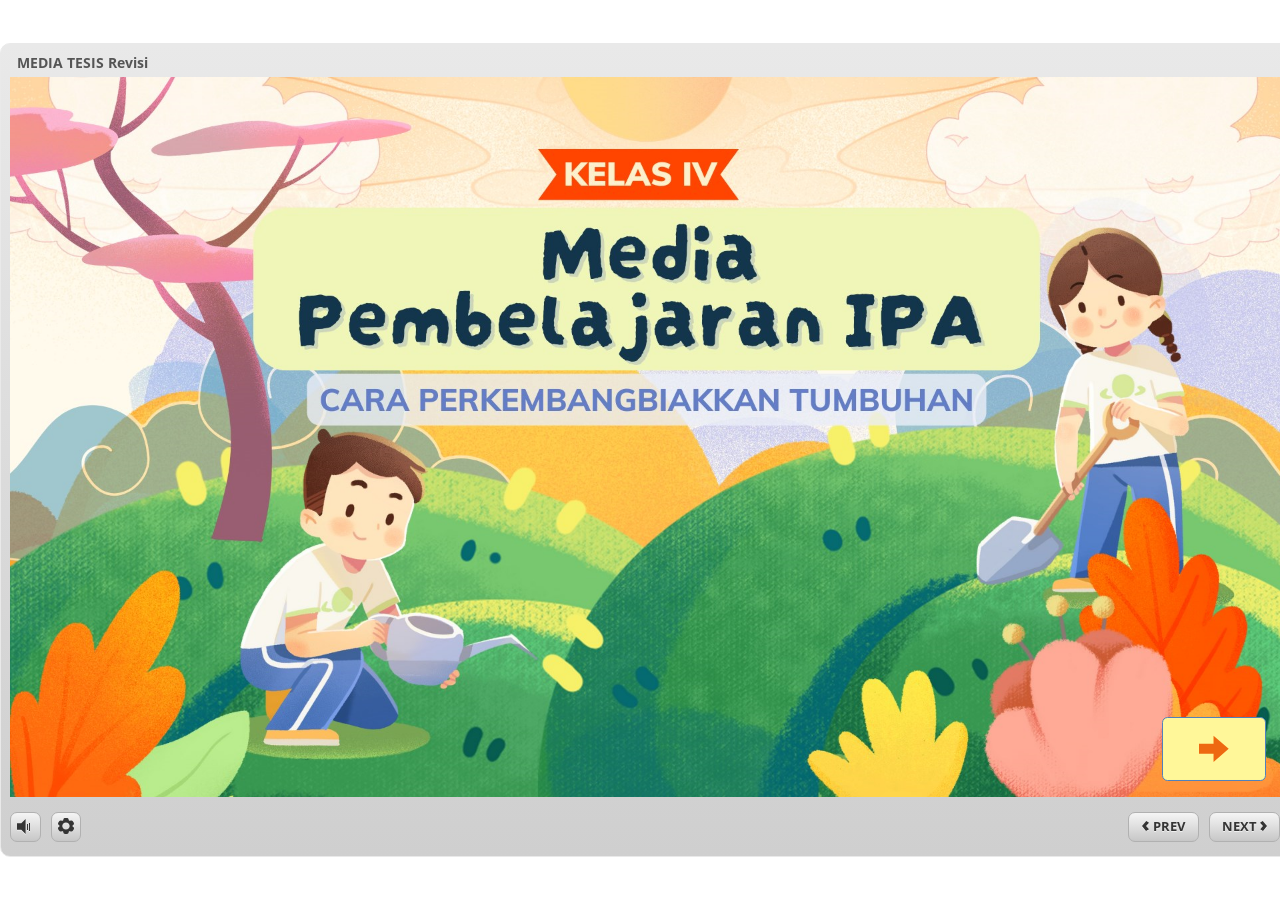
<file: index.html>
<!DOCTYPE html>
<html lang="en-US">
<head>
  <meta charset="utf-8">
  <!-- Created using Storyline 3 - http://www.articulate.com  -->
  <!-- version: 3.12.24693.0 -->
  <title>MEDIA TESIS Revisi</title>
  <meta http-equiv="x-ua-compatible" content="IE=edge" />
  <meta name="viewport" content="width=device-width, initial-scale=1.0, user-scalable=no, shrink-to-fit=no, minimal-ui" />
  <meta name="apple-mobile-web-app-capable" content="yes" />
  <style>
    html, body { height: 100%; padding: 0; margin: 0 }
    #app { height: 100%; width: 100%; }
  </style>
  
  <script>window.THREE = { };</script>
</head>
<body style="background: #FFFFFF" class="cs-HTML theme-classic">
  <!-- 360 -->
  <script>!function(e){function n(e,i){return e.test(i)}function i(e){var i=e||navigator.userAgent,o=i.split("[FBAN");if(void 0!==o[1]&&(i=o[0]),this.apple={phone:n(t,i),ipod:n(d,i),tablet:!n(t,i)&&n(s,i),device:n(t,i)||n(d,i)||n(s,i)},this.amazon={phone:n(h,i),tablet:!n(h,i)&&n(a,i),device:n(h,i)||n(a,i)},this.android={phone:n(h,i)||n(b,i),tablet:!n(h,i)&&!n(b,i)&&(n(a,i)||n(r,i)),device:n(h,i)||n(a,i)||n(b,i)||n(r,i)},this.windows={phone:n(l,i),tablet:n(p,i),device:n(l,i)||n(p,i)},this.other={blackberry:n(f,i),blackberry10:n(u,i),opera:n(c,i),firefox:n(A,i),chrome:n(w,i),device:n(f,i)||n(u,i)||n(c,i)||n(A,i)||n(w,i)},this.seven_inch=n(v,i),this.any=this.apple.device||this.android.device||this.windows.device||this.other.device||this.seven_inch,this.phone=this.apple.phone||this.android.phone||this.windows.phone,this.tablet=this.apple.tablet||this.android.tablet||this.windows.tablet,"undefined"==typeof window)return this}function o(){var e=new i;return e.Class=i,e}var t=/iPhone/i,d=/iPod/i,s=/iPad/i,b=/(?=.*\bAndroid\b)(?=.*\bMobile\b)/i,r=/Android/i,h=/(?=.*\bAndroid\b)(?=.*\bSD4930UR\b)/i,a=/(?=.*\bAndroid\b)(?=.*\b(?:KFOT|KFTT|KFJWI|KFJWA|KFSOWI|KFTHWI|KFTHWA|KFAPWI|KFAPWA|KFARWI|KFASWI|KFSAWI|KFSAWA)\b)/i,l=/IEMobile/i,p=/(?=.*\bWindows\b)(?=.*\bARM\b)/i,f=/BlackBerry/i,u=/BB10/i,c=/Opera Mini/i,w=/(CriOS|Chrome)(?=.*\bMobile\b)/i,A=/(?=.*\bFirefox\b)(?=.*\bMobile\b)/i,v=new RegExp("(?:Nexus 7|BNTV250|Kindle Fire|Silk|GT-P1000)","i");"undefined"!=typeof module&&module.exports&&"undefined"==typeof window?module.exports=i:"undefined"!=typeof module&&module.exports&&"undefined"!=typeof window?module.exports=o():"function"==typeof define&&define.amd?define("isMobile",[],e.isMobile=o()):e.isMobile=o()}(this);
    window.isMobile.apple.tablet = window.isMobile.apple.tablet ||
      (navigator.platform === 'MacIntel' && navigator.maxTouchPoints > 1);
    window.isMobile.apple.device = window.isMobile.apple.device || window.isMobile.apple.tablet;
    window.isMobile.tablet = window.isMobile.tablet || window.isMobile.apple.tablet;
    window.isMobile.any = window.isMobile.any || window.isMobile.apple.tablet;
  </script>

  <div id="focus-sink" aria-hidden="true" tabIndex="-1"></div>

  <div id="preso"></div>
  <script>
    window.DS = {};
    window.globals = {
      DATA_PATH_BASE: '',
      HAS_FRAME: true,
      HAS_SLIDE: true,

      lmsPresent: false,
      tinCanPresent: false,
      cmi5Present: false,
      aoSupport: false,
      scale: 'noscale',
      captureRc: false,
      browserSize: 'optimal',
      bgColor: '#FFFFFF',
      features: 'AccessibleText,SettingsControl,TextStyleHyperlinks',
      themeName: 'classic',
      preloaderColor: '#FFFFFF',
      suppressAnalytics: false,
      productChannel: 'perpetual',
      publishSource: 'storyline',
      aid: '',
      cid: '4bb66586-3c3f-4da2-91c3-84d786cf08f5',
      playerVersion: '3.12.24693.0',
      maxIosVideoElements: 5,

      
      parseParams: function(qs) {
        if (window.globals.parsedParams != null) {
          return window.globals.parsedParams;
        }
        qs = (qs || window.location.search.substr(1)).split('+').join(' ');
        var params = {},
            tokens,
            re = /[?&]?([^=]+)=([^&]*)/g;

        while (tokens = re.exec(qs)) {
          params[decodeURIComponent(tokens[1]).trim()] =
            decodeURIComponent(tokens[2]).trim();
        }
        window.globals.parsedParams = params;
        return params;
      }

    };

    (function() {

      var classTypes = [ 'desktop', 'mobile', 'phone', 'tablet' ];

      var addDeviceClasses = function(prefix, testObj) {
        var curr, i;
        for (i = 0; i < classTypes.length; i++) {
          curr = classTypes[i];
          if (testObj[curr]) {
            document.body.classList.add(prefix + curr);
          }
        }
      };

      var params = window.globals.parseParams(),
          isDevicePreview = params.devicepreview === '1',
          isPhoneOverride = params.deviceType === 'phone' || (isDevicePreview && params.phone == '1'),
          isTabletOverride = (params.deviceType === 'tablet' || isDevicePreview) && !isPhoneOverride,
          isMobileOverride = isPhoneOverride || isTabletOverride;

      var deviceView = {
        desktop: !window.isMobile.any && !isMobileOverride,
        mobile: window.isMobile.any || isMobileOverride,
        phone: isPhoneOverride || (window.isMobile.phone && !isTabletOverride),
        tablet: isTabletOverride || window.isMobile.tablet
      };

      window.globals.deviceView = deviceView;
      window.isMobile.desktop = !window.isMobile.any;
      window.isMobile.mobile = window.isMobile.any;

      addDeviceClasses('view-', deviceView);

    })();
  </script>
  
  <script src='story_content/user.js' type=text/javascript></script>
  <div class="slide-loader"></div>

  <script type="text/javascript">
    if (window.globals.deviceView.isMobile) { var doc = document, loader = doc.body.querySelector('.slide-loader'); [ 1, 2, 3 ].forEach(function(n) { var d = doc.createElement('div'); d.style.backgroundColor = window.globals.preloaderColor; d.classList.add('mobile-loader-dot'); d.classList.add('dot' + n); loader.appendChild(d); }); }
  </script>

  <div class="mobile-load-title-overlay" style="display: none">
    <div class="mobile-load-title">MEDIA TESIS Revisi</div>
  </div>

  <div class="mobile-chrome-warning"></div>

  <script>
    
    if (window.autoSpider && window.vInterfaceObject) {
      document.querySelector('.mobile-load-title-overlay').style.display = 'none';
    }
  </script>

  

  <link rel="stylesheet" href="html5/data/css/output.min.css" data-noprefix />
</body>
<script src="html5/lib/scripts/bootstrapper.min.js"></script>
</html>
</file>
